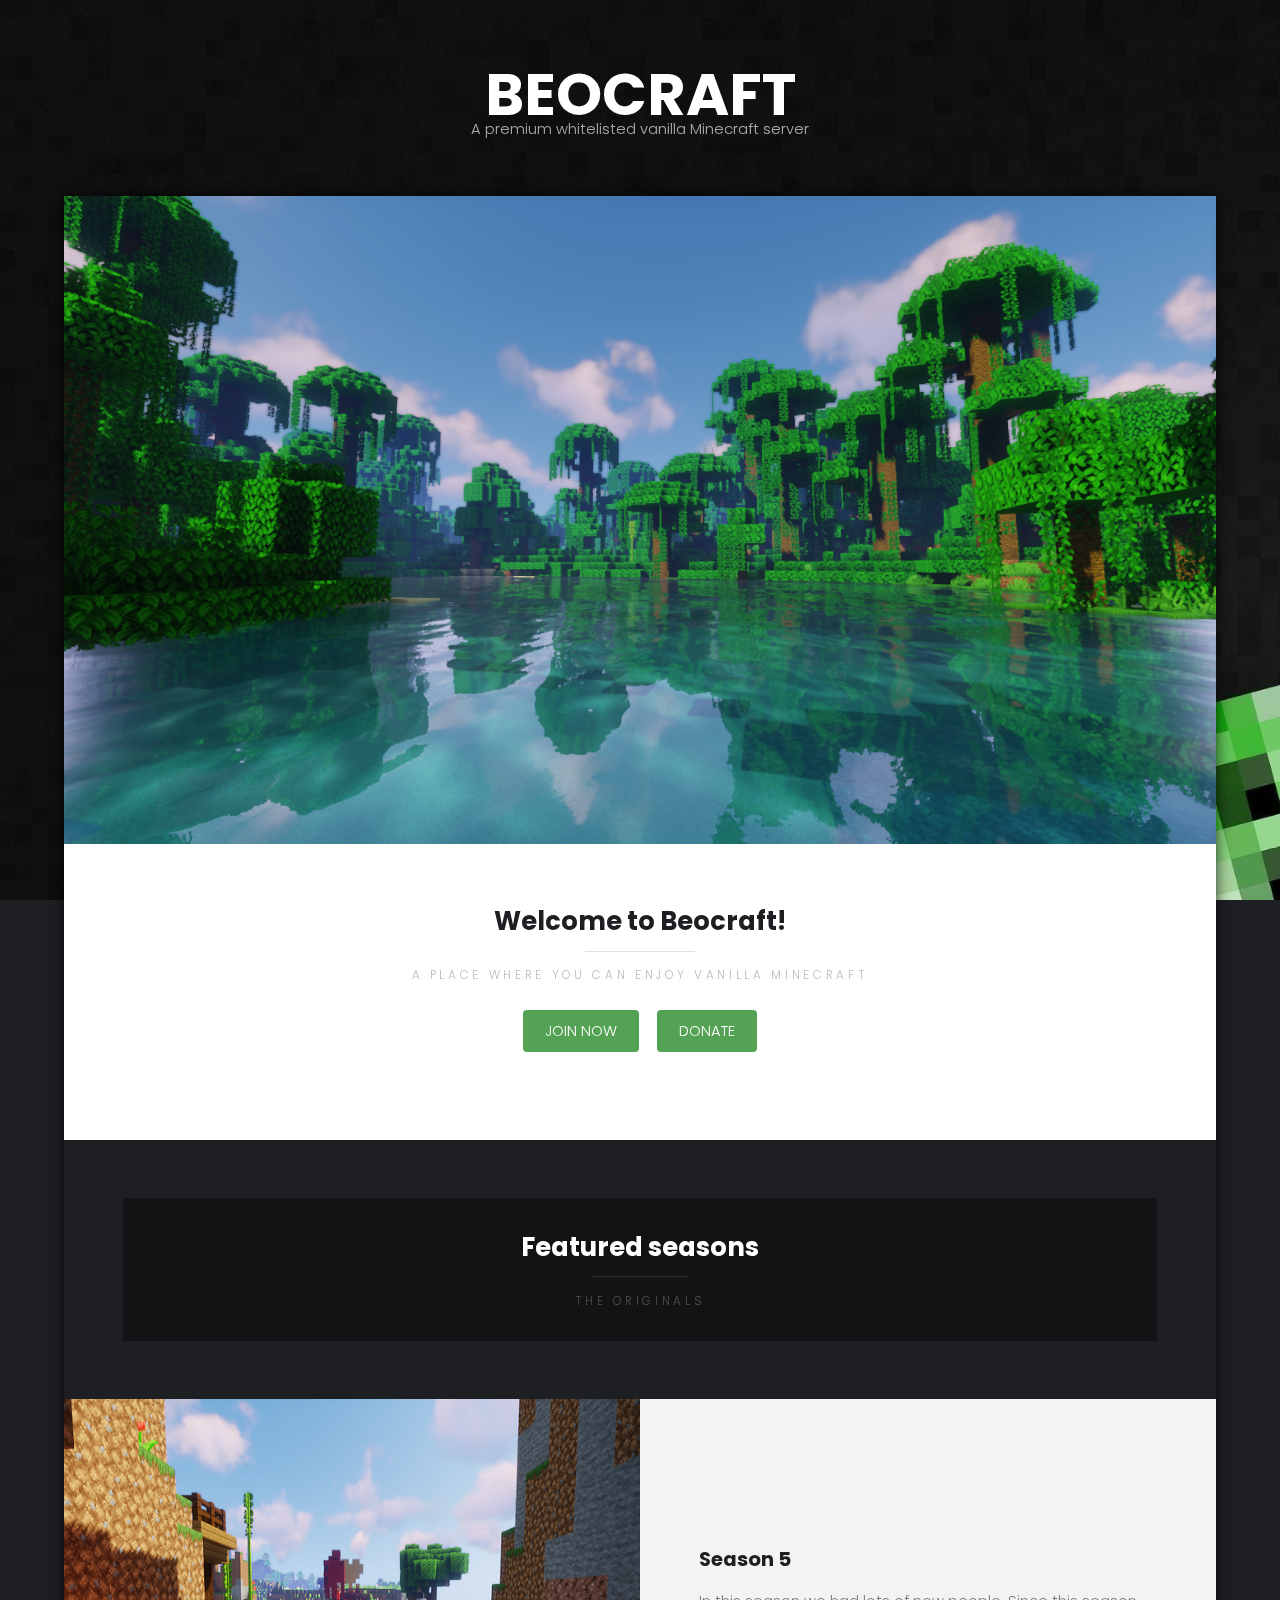
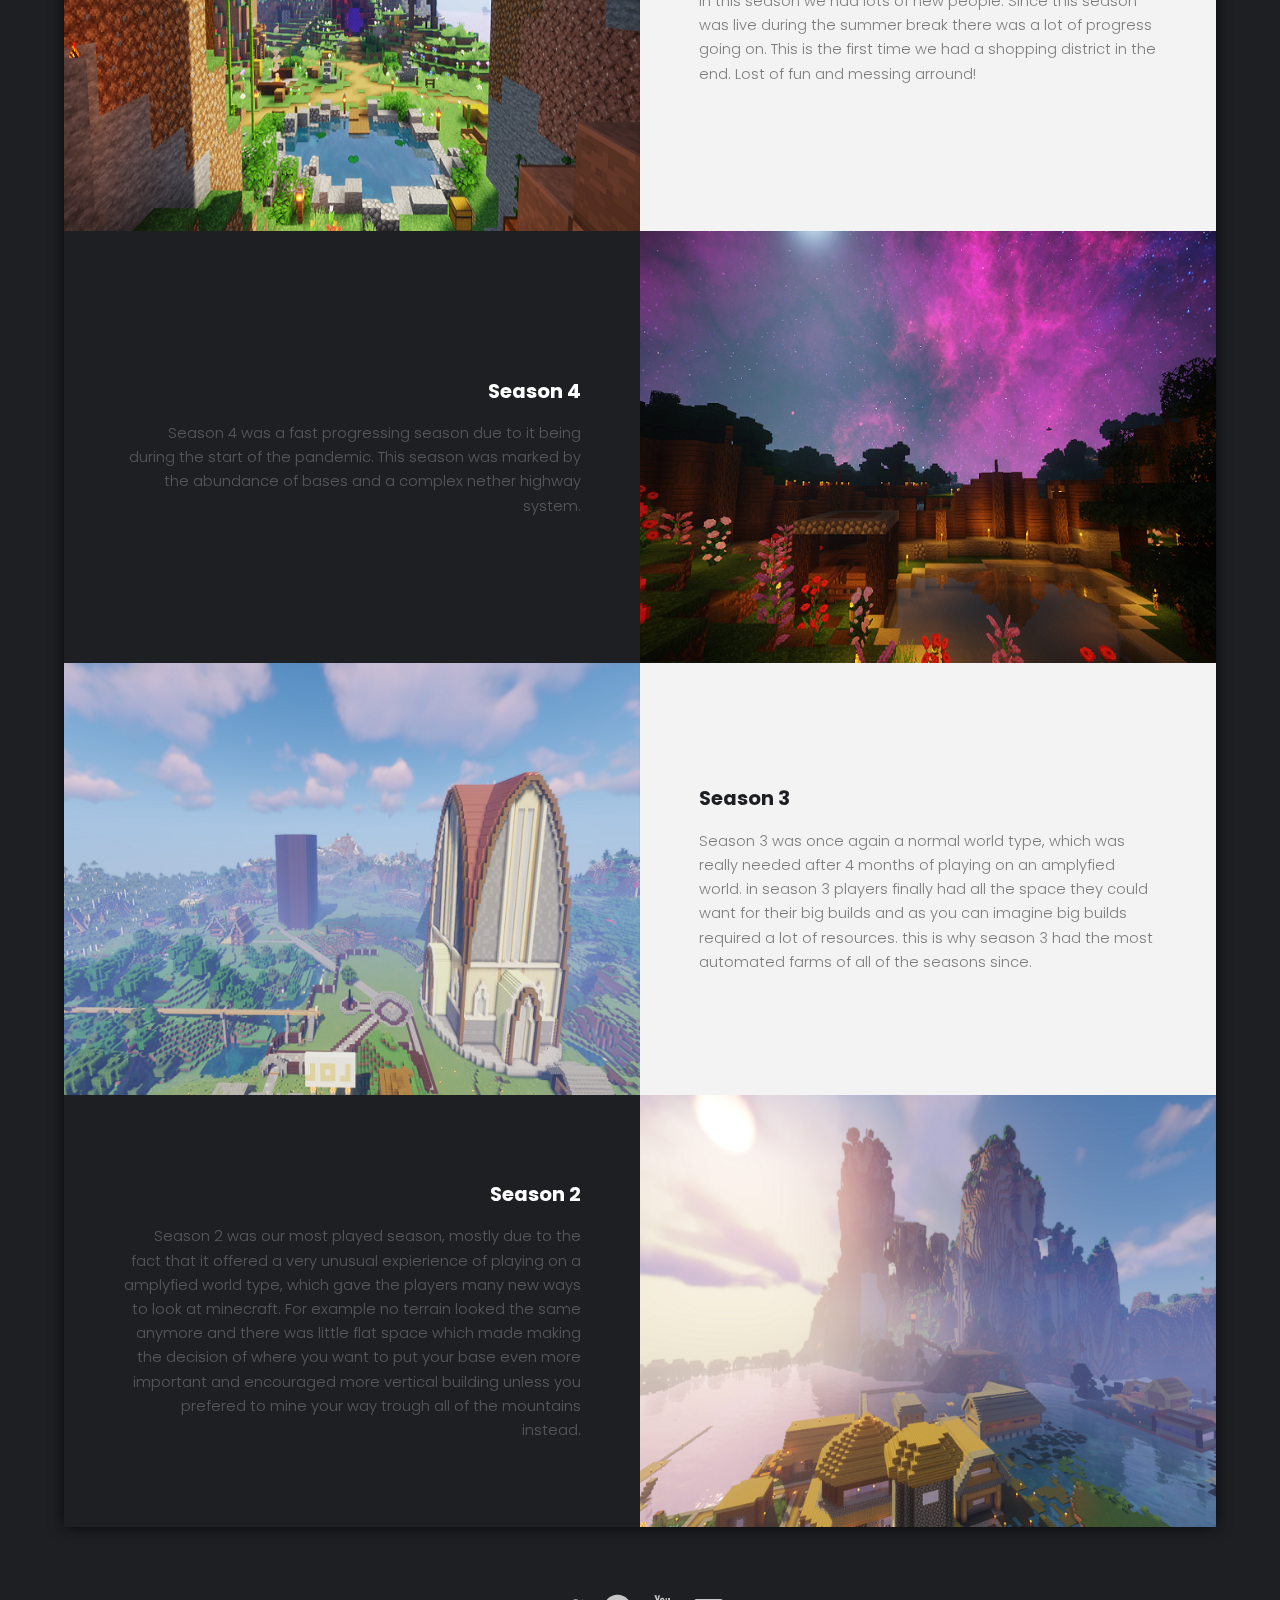
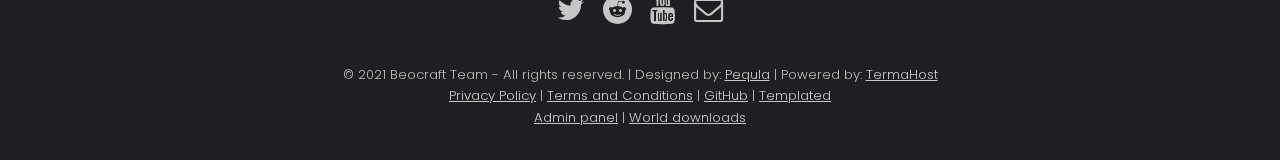
<file: index.html>
<!DOCTYPE HTML>
<!--
	Caminar by TEMPLATED
	templated.co @templatedco
	Released for free under the Creative Commons Attribution 3.0 license (templated.co/license)
-->
<html lang="en">
	<head>
		<meta charset="UTF-8"/>
		<meta name="description" content="Welcome to the official Beocraft webisite. Beocraft is a small community whitelisted minecraft server providing the originial vanilla experience since 2019. What are you waiting for, join us now!"/>
		<meta name="keywords" content=""/>
		<meta name="author" content="Pequla"/>
		<meta name="viewport" content="width=device-width, initial-scale=1.0"/>
		<title>Home :: Beocraft</title>
		<link rel="icon" href="images/favicon.ico" type="image/x-icon"/>
		<link rel="stylesheet" type="text/css" href="assets/css/main.css"/>
	</head>
	<body>

		<!-- Header -->
			<header id="header">
				<div class="logo"><a href="index.html">BEOCRAFT<span>A premium whitelisted vanilla Minecraft server</span></a></div>
			</header>

		<!-- Main -->
			<section id="main">
				<div class="inner">

				<!-- One -->
					<section id="one" class="wrapper style1">

						<div class="image fit flush">
							<img src="images/banner.png" alt="Banner" />
						</div>
						<header class="special">
							<h2>Welcome to Beocraft!</h2>
							<p>a place where you can enjoy vanilla minecraft</p><br/>
							<p>
								<ul class="actions">
									<li><a href="join.html" class="button special">Join Now</a></li>
									<li><a href="https://pay.pequla.com/" class="button special">Donate</a></li>
								</ul>
							</p>
						</header>
					</section>

				<!-- Two -->
					<section id="two" class="wrapper style2">
						<header>
							<h2>Featured seasons</h2>
							<p>the originals</p>
						</header>
					</section>

				<!-- Three -->
					<section id="three" class="wrapper">
						<div class="spotlight">
							<div class="image flush"><img src="images/season5.png" alt="Gummerful's base" /></div>
							<div class="inner">
								<h3>Season 5</h3>
								<p>In this season we had lots of new people. Since this season was live during the summer break there was a lot of progress going on. This is the first time we had a shopping district in the end. Lost of fun and messing arround!</p>
							</div>
						</div>
						<div class="spotlight alt">
							<div class="image flush"><img src="images/season4.png" alt="Season 4 spawn" /></div>
							<div  class="inner">
								<h3>Season 4</h3>
								<p>Season 4 was a fast progressing season due to it being during the start of the pandemic. This season was marked by the abundance of bases and a complex nether highway system.</p>
							</div>
						</div>
						<div class="spotlight">
							<div class="image flush"><img src="images/season3.png" alt="Season 3 spawn" /></div>
							<div class="inner">
								<h3>Season 3</h3>
								<p>Season 3 was once again a normal world type, which was really needed after 4 months of playing on an amplyfied world. in season 3 players finally had all the space they could want for their big builds and as you can imagine big builds required a lot of resources. this is why season 3 had the most automated farms of all of the seasons since.</p>
							</div>
						</div>
						<div class="spotlight alt">
							<div class="image flush"><img src="images/season2.png" alt="Season 2 spawn" /></div>
							<div  class="inner">
								<h3>Season 2</h3>
								<p>Season 2 was our most played season, mostly due to the fact that it offered a very unusual expierience of playing on a amplyfied world type, which gave the players many new ways to look at minecraft. For example no terrain looked the same anymore and there was little flat space which made making the decision of where you want to put your base even more important and encouraged more vertical building unless you prefered to mine your way trough all of the mountains instead.</p>
							</div>
						</div>
					</section>
				</div>
			</section>

		<!-- Footer -->
		<footer id="footer">
			<div class="container">
				<ul class="icons">
					<li><a href="https://twitter.com/TBeocraft" target="_blank" class="icon fa-twitter"><span class="label">Twitter</span></a></li>
					<li><a href="https://www.reddit.com/r/Beocraft/" target="_blank" class="icon fa-reddit"><span class="label">Reddit</span></a></li>
					<li><a href="https://www.youtube.com/channel/UCBwULkW8eAuN42FnIZ_wXtw" class="icon fa-youtube"><span class="label">YouTube</span></a></li>
					<li><a href="mailto:support@beocraft.net" target="_blank" class="icon fa-envelope-o"><span class="label">Reddit</span></a></li>
				</ul>
			</div>
			<div class="copyright">
				&copy; 2021 Beocraft Team - All rights reserved. | Designed by: <a href="https://pequla.com/">Pequla</a> | Powered by: <a href="https://termahost.com/">TermaHost</a>
				<br/><a href="privacy-notice.html">Privacy Policy</a> | <a href="terms-and-conditions.html">Terms and Conditions</a> | <a href="https://github.com/">GitHub</a> | <a href="https://templated.co">Templated</a>
				<br/><a href="#">Admin panel</a> | <a href="https://get.beocraft.net/worlds">World downloads</a>
			</div>
		</footer>

		<!-- Scripts -->
			<script src="assets/js/jquery.min.js"></script>
			<script src="assets/js/jquery.poptrox.min.js"></script>
			<script src="assets/js/skel.min.js"></script>
			<script src="assets/js/util.js"></script>
			<script src="assets/js/main.js"></script>

	</body>
</html>
</file>
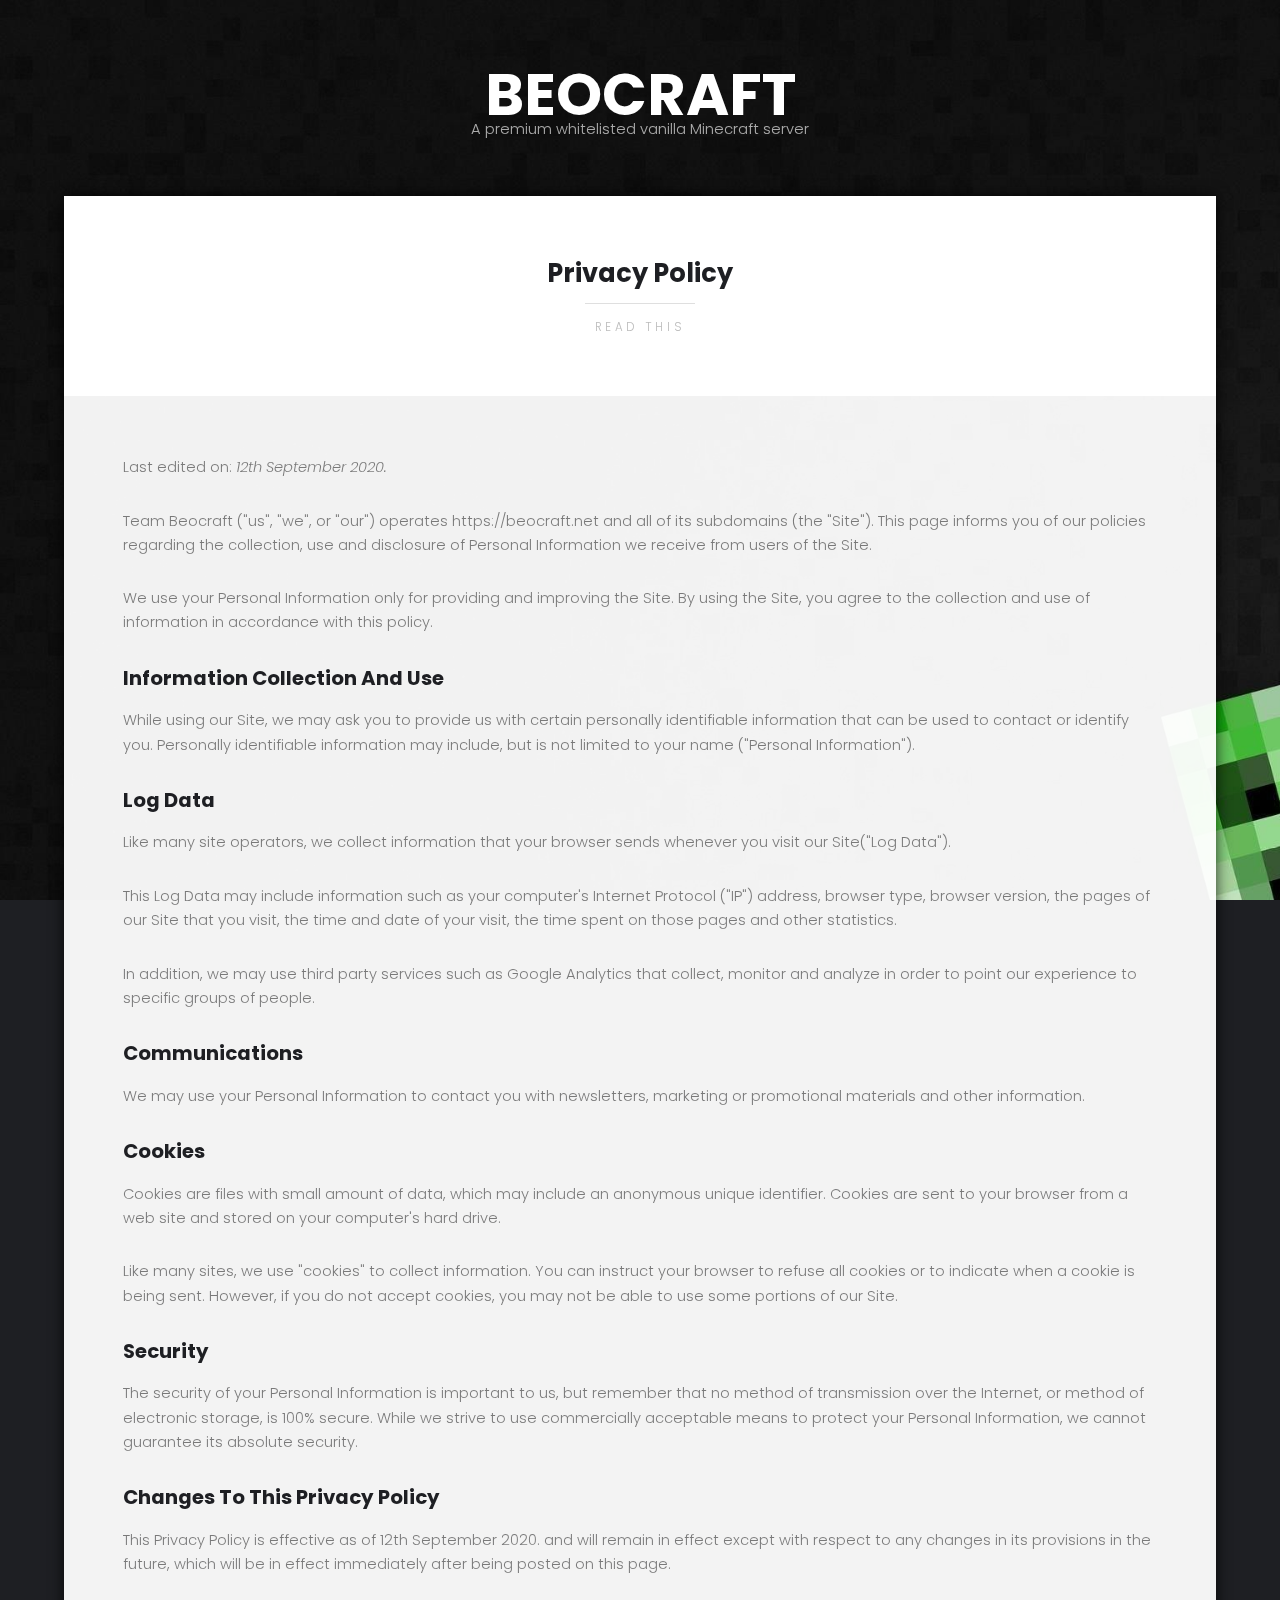
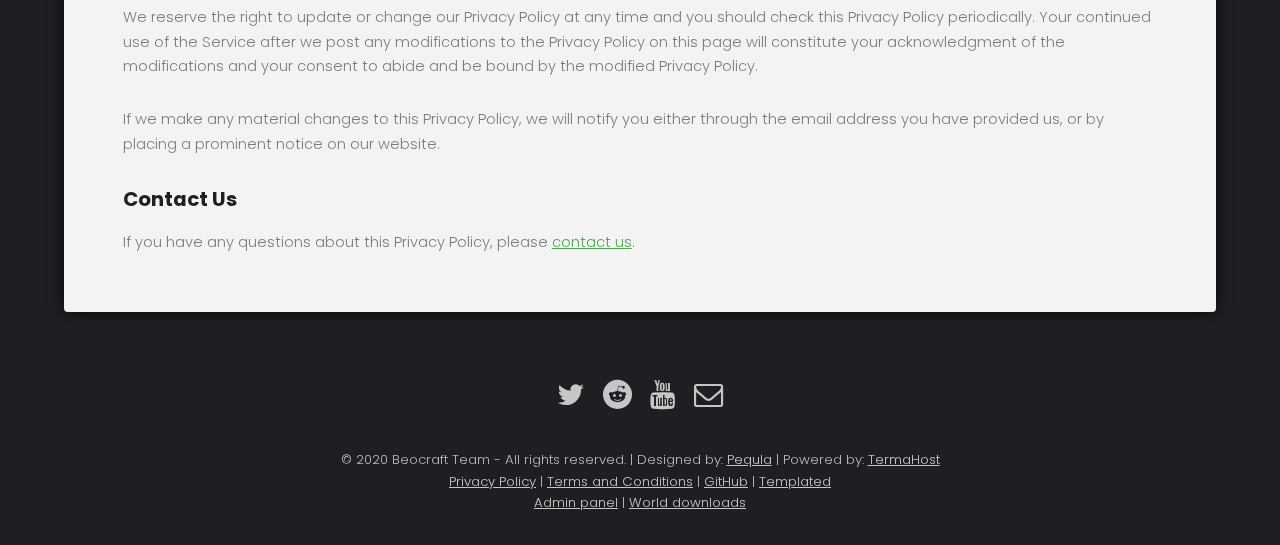
<file: privacy-notice.html>
<!DOCTYPE HTML>
<!--
	Caminar by TEMPLATED
	templated.co @templatedco
	Released for free under the Creative Commons Attribution 3.0 license (templated.co/license)
-->
<html lang="en">
	<head>
		<meta charset="UTF-8"/>
		<meta name="description" content="Please make sure to read our Privacy Policy. If you don't agree with any of the stuff you see in here please dont use any of our services!"/>
		<meta name="keywords" content=""/>
		<meta name="author" content="Pequla"/>
		<meta name="viewport" content="width=device-width, initial-scale=1.0"/>
		<title>Privacy Policy :: Beocraft</title>
		<link rel="icon" href="images/favicon.ico" type="image/x-icon"/>
		<link rel="stylesheet" type="text/css" href="assets/css/main.css"/>
	</head>
	<body>

		<!-- Header -->
			<header id="header">
				<div class="logo"><a href="index.html">BEOCRAFT<span>A premium whitelisted vanilla Minecraft server</span></a></div>
			</header>

		<!-- Main -->
			<section id="main">
				<div class="inner">

				<!-- One -->
					<section id="one" class="wrapper style1">
						<header class="special">
							<h2>Privacy Policy</h2>
							<p>Read this</p>
						</header>
						<div class="content">
							<p>Last edited on: <em>12th September 2020.</em></p>
							<p>Team Beocraft ("us", "we", or "our") operates https://beocraft.net and all of its subdomains (the
							"Site"). This page informs you of our policies regarding the collection, use and disclosure of
							Personal Information we receive from users of the Site.</p>
							<p>We use your Personal Information only for providing and improving the Site. By using the Site, you
							agree to the collection and use of information in accordance with this policy.</p>
							<h3>Information Collection And Use</h3>
							<p>While using our Site, we may ask you to provide us with certain personally identifiable information
							that can be used to contact or identify you. Personally identifiable information may include, but is not
							limited to your name ("Personal Information").</p>
							<h3>Log Data</h3>
							<p>Like many site operators, we collect information that your browser sends whenever you visit our Site("Log Data").</p>
							<p>This Log Data may include information such as your computer's Internet Protocol ("IP") address,
							browser type, browser version, the pages of our Site that you visit, the time and date of your visit,
							the time spent on those pages and other statistics.</p>
							<p>In addition, we may use third party services such as Google Analytics that collect, monitor and
							analyze in order to point our experience to specific groups of people.</p>
							<h3>Communications</h3>
							<p>We may use your Personal Information to contact you with newsletters, marketing or promotional
							materials and other information.</p>
							<h3>Cookies</h3>
							<p>Cookies are files with small amount of data, which may include an anonymous unique identifier.
							Cookies are sent to your browser from a web site and stored on your computer's hard drive.</p>
							<p>Like many sites, we use "cookies" to collect information. You can instruct your browser to refuse all
							cookies or to indicate when a cookie is being sent. However, if you do not accept cookies, you may
							not be able to use some portions of our Site.</p>
							<h3>Security</h3>
							<p>The security of your Personal Information is important to us, but remember that no method of
							transmission over the Internet, or method of electronic storage, is 100% secure. While we strive to
							use commercially acceptable means to protect your Personal Information, we cannot guarantee its
							absolute security.</p>
							<h3>Changes To This Privacy Policy</h3>
							<p>This Privacy Policy is effective as of 12th September 2020. and will remain in effect except with respect to any
							changes in its provisions in the future, which will be in effect immediately after being posted on this page.</p>
							<p>We reserve the right to update or change our Privacy Policy at any time and you should check this
							Privacy Policy periodically. Your continued use of the Service after we post any modifications to the
							Privacy Policy on this page will constitute your acknowledgment of the modifications and your
							consent to abide and be bound by the modified Privacy Policy.</p>
							<p>If we make any material changes to this Privacy Policy, we will notify you either through the email
							address you have provided us, or by placing a prominent notice on our website.</p>
							<h3>Contact Us</h3>
							<p>If you have any questions about this Privacy Policy, please <a href="mailto:support@beocraft.net">contact us</a>.</p>
						</div>
					</section>
				</div>
			</section>

		<!-- Footer -->
		<footer id="footer">
			<div class="container">
				<ul class="icons">
					<li><a href="https://twitter.com/TBeocraft" target="_blank" class="icon fa-twitter"><span class="label">Twitter</span></a></li>
					<li><a href="https://www.reddit.com/r/Beocraft/" target="_blank" class="icon fa-reddit"><span class="label">Reddit</span></a></li>
					<li><a href="https://www.youtube.com/channel/UCBwULkW8eAuN42FnIZ_wXtw" class="icon fa-youtube"><span class="label">YouTube</span></a></li>
					<li><a href="mailto:support@beocraft.net" target="_blank" class="icon fa-envelope-o"><span class="label">Reddit</span></a></li>
				</ul>
			</div>
			<div class="copyright">
				&copy; 2020 Beocraft Team - All rights reserved. | Designed by: <a href="https://pequla.com/">Pequla</a> | Powered by: <a href="https://termahost.com/">TermaHost</a>
				<br/><a href="privacy-notice.html">Privacy Policy</a> | <a href="terms-and-conditions.html">Terms and Conditions</a> | <a href="https://github.com/">GitHub</a> | <a href="https://templated.co">Templated</a>
				<br/><a href="#">Admin panel</a> | <a href="#">World downloads</a>
			</div>
		</footer>

		<!-- Scripts -->
			<script src="assets/js/jquery.min.js"></script>
			<script src="assets/js/jquery.poptrox.min.js"></script>
			<script src="assets/js/skel.min.js"></script>
			<script src="assets/js/util.js"></script>
			<script src="assets/js/main.js"></script>

	</body>
</html>
</file>
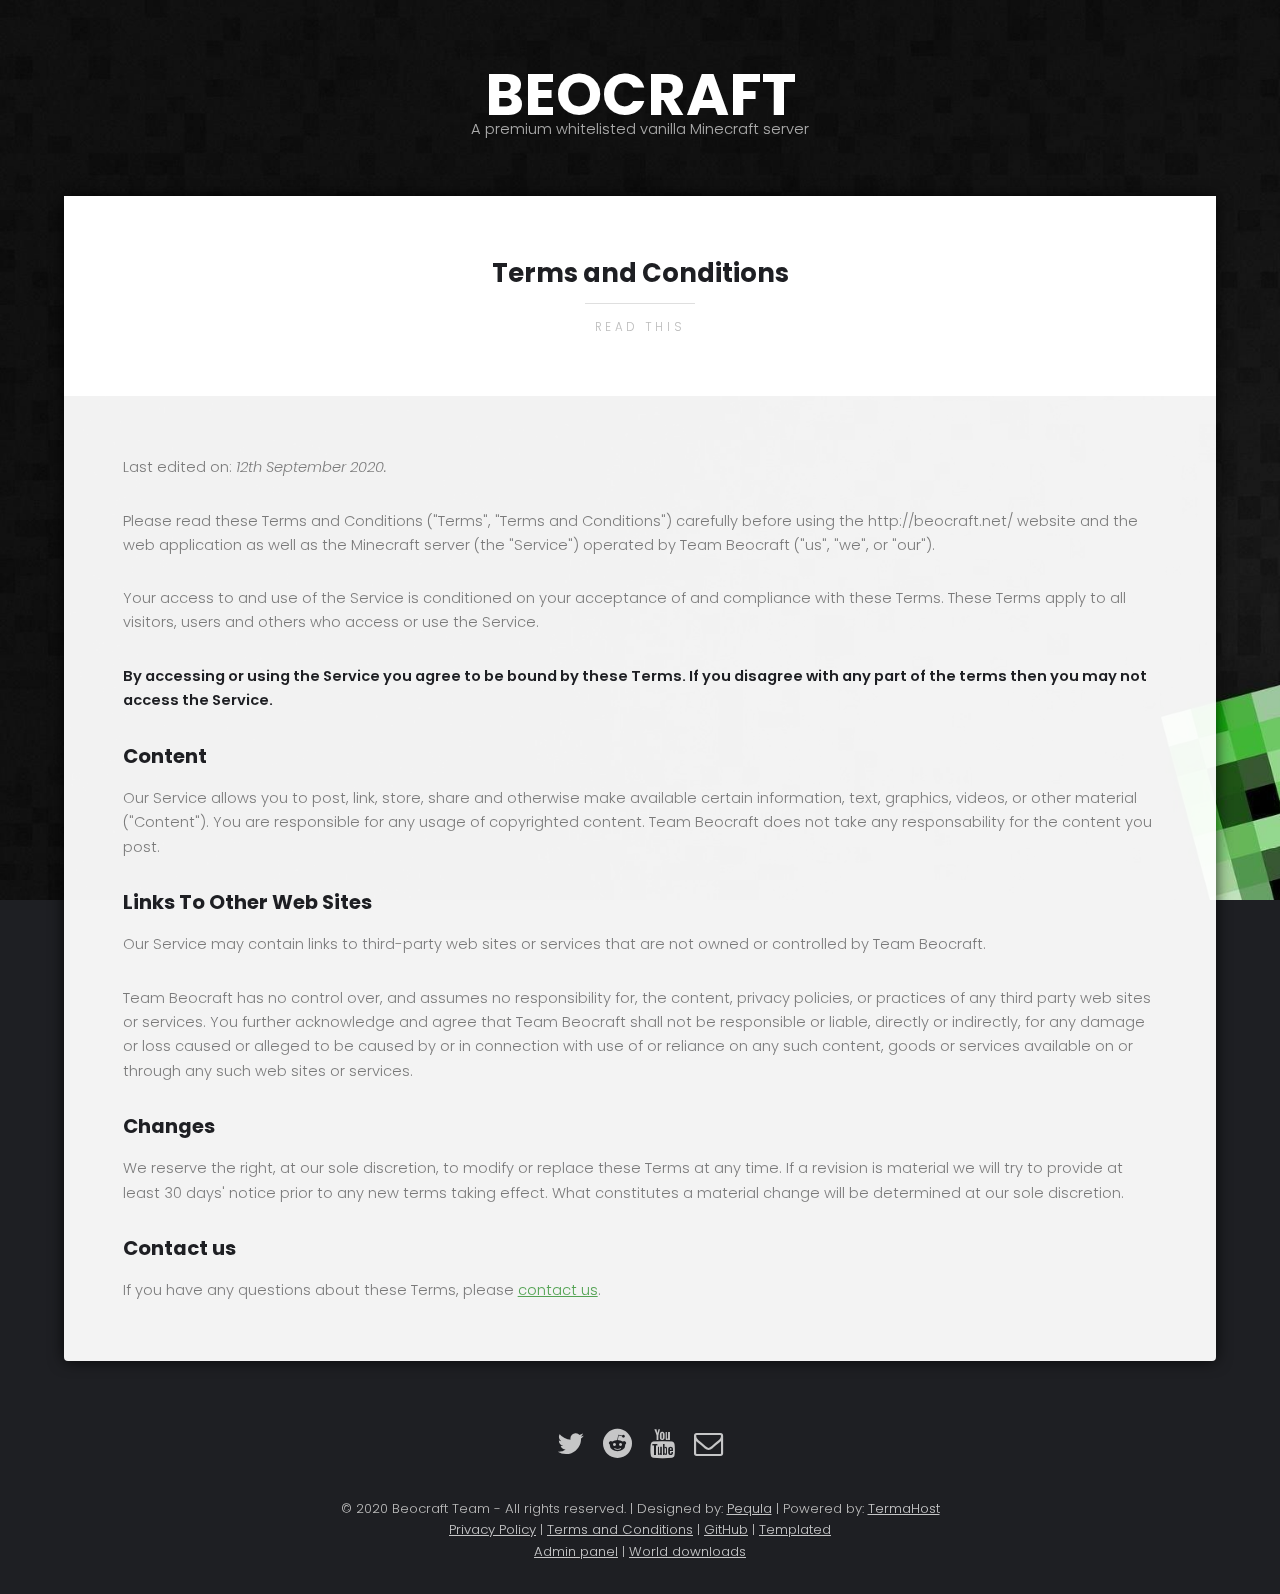
<file: terms-and-conditions.html>
<!DOCTYPE HTML>
<!--
	Caminar by TEMPLATED
	templated.co @templatedco
	Released for free under the Creative Commons Attribution 3.0 license (templated.co/license)
-->
<html lang="en">
	<head>
		<meta charset="UTF-8"/>
		<meta name="description" content="Please make sure to read our Terms and Conditions. If you don't agree with any of the stuff you see in here please dont use any of our services!"/>
		<meta name="keywords" content=""/>
		<meta name="author" content="Pequla"/>
		<meta name="viewport" content="width=device-width, initial-scale=1.0"/>
		<title>Terms and Conditions :: Beocraft</title>
		<link rel="icon" href="images/favicon.ico" type="image/x-icon"/>
		<link rel="stylesheet" type="text/css" href="assets/css/main.css"/>
	</head>
	<body>

		<!-- Header -->
			<header id="header">
				<div class="logo"><a href="index.html">BEOCRAFT<span>A premium whitelisted vanilla Minecraft server</span></a></div>
			</header>

		<!-- Main -->
			<section id="main">
				<div class="inner">

				<!-- One -->
					<section id="one" class="wrapper style1">
						<header class="special">
							<h2>Terms and Conditions</h2>
							<p>Read this</p>
						</header>
						<div class="content">
							<p>Last edited on: <em>12th September 2020.</em></p>
							<p>Please read these Terms and Conditions ("Terms", "Terms and Conditions") carefully before using
							the http://beocraft.net/ website and the web application as well as the Minecraft server (the "Service") operated by Team Beocraft ("us", "we", or "our").</p>
							<p>Your access to and use of the Service is conditioned on your acceptance of and compliance with
							these Terms. These Terms apply to all visitors, users and others who access or use the Service.</p>
							<p><b>By accessing or using the Service you agree to be bound by these Terms. If you disagree
							with any part of the terms then you may not access the Service.</b></p>
							<h3>Content</h3>
							<p>Our Service allows you to post, link, store, share and otherwise make available certain information,
							text, graphics, videos, or other material ("Content"). You are responsible for any usage of copyrighted content.
							Team Beocraft does not take any responsability for the content you post.</p>
							<h3>Links To Other Web Sites</h3>
							<p>Our Service may contain links to third-party web sites or services that are not owned or controlled
							by Team Beocraft.</p>
							<p>Team Beocraft has no control over, and assumes no responsibility for, the content,
							privacy policies, or practices of any third party web sites or services. You further acknowledge and
							agree that Team Beocraft shall not be responsible or liable, directly or indirectly, for any
							damage or loss caused or alleged to be caused by or in connection with use of or reliance on any
							such content, goods or services available on or through any such web sites or services.</p>
							<h3>Changes</h3>
							<p>We reserve the right, at our sole discretion, to modify or replace these Terms at any time. If a
							revision is material we will try to provide at least 30 days' notice prior to any new terms
							taking effect. What constitutes a material change will be determined at our sole discretion.</p>
							<h3>Contact us</h3>
							<p>If you have any questions about these Terms, please <a href="mailto:support@beocraft.net">contact us</a>.</p>
						</div>
					</section>
				</div>
			</section>

		<!-- Footer -->
		<footer id="footer">
			<div class="container">
				<ul class="icons">
					<li><a href="https://twitter.com/TBeocraft" target="_blank" class="icon fa-twitter"><span class="label">Twitter</span></a></li>
					<li><a href="https://www.reddit.com/r/Beocraft/" target="_blank" class="icon fa-reddit"><span class="label">Reddit</span></a></li>
					<li><a href="https://www.youtube.com/channel/UCBwULkW8eAuN42FnIZ_wXtw" class="icon fa-youtube"><span class="label">YouTube</span></a></li>
					<li><a href="mailto:support@beocraft.net" target="_blank" class="icon fa-envelope-o"><span class="label">Reddit</span></a></li>
				</ul>
			</div>
			<div class="copyright">
				&copy; 2020 Beocraft Team - All rights reserved. | Designed by: <a href="https://pequla.com/">Pequla</a> | Powered by: <a href="https://termahost.com/">TermaHost</a>
				<br/><a href="privacy-notice.html">Privacy Policy</a> | <a href="terms-and-conditions.html">Terms and Conditions</a> | <a href="https://github.com/">GitHub</a> | <a href="https://templated.co">Templated</a>
				<br/><a href="#">Admin panel</a> | <a href="#">World downloads</a>
			</div>
		</footer>

		<!-- Scripts -->
			<script src="assets/js/jquery.min.js"></script>
			<script src="assets/js/jquery.poptrox.min.js"></script>
			<script src="assets/js/skel.min.js"></script>
			<script src="assets/js/util.js"></script>
			<script src="assets/js/main.js"></script>

	</body>
</html>
</file>
<file: assets/css/main.css>
@import url(font-awesome.min.css);@import url(https://fonts.googleapis.com/css?family=Poppins:300,400,500,600,700);html,body,div,span,applet,object,iframe,h1,h2,h3,h4,h5,h6,p,blockquote,pre,a,abbr,acronym,address,big,cite,code,del,dfn,em,img,ins,kbd,q,s,samp,small,strike,strong,sub,sup,tt,var,b,u,i,center,dl,dt,dd,ol,ul,li,fieldset,form,label,legend,table,caption,tbody,tfoot,thead,tr,th,td,article,aside,canvas,details,embed,figure,figcaption,footer,header,hgroup,menu,nav,output,ruby,section,summary,time,mark,audio,video{margin:0;padding:0;border:0;font-size:100%;font:inherit;vertical-align:baseline}article,aside,details,figcaption,figure,footer,header,hgroup,menu,nav,section{display:block}body{line-height:1}ol,ul{list-style:none}blockquote,q{quotes:none}blockquote:before,blockquote:after,q:before,q:after{content:'';content:none}table{border-collapse:collapse;border-spacing:0}body{-webkit-text-size-adjust:none}*,*:before,*:after{-moz-box-sizing:border-box;-webkit-box-sizing:border-box;box-sizing:border-box}.container{margin-left:auto;margin-right:auto}.container.\31 25\25{width:100%;max-width:100rem;min-width:80rem}.container.\37 5\25{width:60rem}.container.\35 0\25{width:40rem}.container.\32 5\25{width:20rem}.container{width:80rem}@media screen and (max-width:1680px){.container.\31 25\25{width:100%;max-width:100rem;min-width:80rem}.container.\37 5\25{width:60rem}.container.\35 0\25{width:40rem}.container.\32 5\25{width:20rem}.container{width:80rem}}@media screen and (max-width:1280px){.container.\31 25\25{width:100%;max-width:81.25rem;min-width:65rem}.container.\37 5\25{width:48.75rem}.container.\35 0\25{width:32.5rem}.container.\32 5\25{width:16.25rem}.container{width:65rem}}@media screen and (max-width:980px){.container.\31 25\25{width:100%;max-width:112.5%;min-width:90%}.container.\37 5\25{width:67.5%}.container.\35 0\25{width:45%}.container.\32 5\25{width:22.5%}.container{width:90%}}@media screen and (max-width:736px){.container.\31 25\25{width:100%;max-width:112.5%;min-width:90%}.container.\37 5\25{width:67.5%}.container.\35 0\25{width:45%}.container.\32 5\25{width:22.5%}.container{width:90%!important}}@media screen and (max-width:480px){.container.\31 25\25{width:100%;max-width:112.5%;min-width:90%}.container.\37 5\25{width:67.5%}.container.\35 0\25{width:45%}.container.\32 5\25{width:22.5%}.container{width:90%!important}}.row{border-bottom:solid 1px transparent;-moz-box-sizing:border-box;-webkit-box-sizing:border-box;box-sizing:border-box}.row>*{float:left;-moz-box-sizing:border-box;-webkit-box-sizing:border-box;box-sizing:border-box}.row:after,.row:before{content:'';display:block;clear:both;height:0}.row.uniform>*>:first-child{margin-top:0}.row.uniform>*>:last-child{margin-bottom:0}.row.\30 \25>*{padding:0 0 0 0rem}.row.\30 \25{margin:0 0 -1px 0rem}.row.uniform.\30 \25>*{padding:0rem 0 0 0rem}.row.uniform.\30 \25{margin:0rem 0 -1px 0rem}.row>*{padding:0 0 0 2rem}.row{margin:0 0 -1px -2rem}.row.uniform>*{padding:2rem 0 0 2rem}.row.uniform{margin:-2rem 0 -1px -2rem}.row.\32 00\25>*{padding:0 0 0 4rem}.row.\32 00\25{margin:0 0 -1px -4rem}.row.uniform.\32 00\25>*{padding:4rem 0 0 4rem}.row.uniform.\32 00\25{margin:-4rem 0 -1px -4rem}.row.\31 50\25>*{padding:0 0 0 3rem}.row.\31 50\25{margin:0 0 -1px -3rem}.row.uniform.\31 50\25>*{padding:3rem 0 0 3rem}.row.uniform.\31 50\25{margin:-3rem 0 -1px -3rem}.row.\35 0\25>*{padding:0 0 0 1rem}.row.\35 0\25{margin:0 0 -1px -1rem}.row.uniform.\35 0\25>*{padding:1rem 0 0 1rem}.row.uniform.\35 0\25{margin:-1rem 0 -1px -1rem}.row.\32 5\25>*{padding:0 0 0 .5rem}.row.\32 5\25{margin:0 0 -1px -.5rem}.row.uniform.\32 5\25>*{padding:.5rem 0 0 .5rem}.row.uniform.\32 5\25{margin:-.5rem 0 -1px -.5rem}.\31 2u,.\31 2u\24{width:100%;clear:none;margin-left:0}.\31 1u,.\31 1u\24{width:91.6666666667%;clear:none;margin-left:0}.\31 0u,.\31 0u\24{width:83.3333333333%;clear:none;margin-left:0}.\39 u,.\39 u\24{width:75%;clear:none;margin-left:0}.\38 u,.\38 u\24{width:66.6666666667%;clear:none;margin-left:0}.\37 u,.\37 u\24{width:58.3333333333%;clear:none;margin-left:0}.\36 u,.\36 u\24{width:50%;clear:none;margin-left:0}.\35 u,.\35 u\24{width:41.6666666667%;clear:none;margin-left:0}.\34 u,.\34 u\24{width:33.3333333333%;clear:none;margin-left:0}.\33 u,.\33 u\24{width:25%;clear:none;margin-left:0}.\32 u,.\32 u\24{width:16.6666666667%;clear:none;margin-left:0}.\31 u,.\31 u\24{width:8.3333333333%;clear:none;margin-left:0}.\31 2u\24+*,.\31 1u\24+*,.\31 0u\24+*,.\39 u\24+*,.\38 u\24+*,.\37 u\24+*,.\36 u\24+*,.\35 u\24+*,.\34 u\24+*,.\33 u\24+*,.\32 u\24+*,.\31 u\24+*{clear:left}.\-11u{margin-left:91.66667%}.\-10u{margin-left:83.33333%}.\-9u{margin-left:75%}.\-8u{margin-left:66.66667%}.\-7u{margin-left:58.33333%}.\-6u{margin-left:50%}.\-5u{margin-left:41.66667%}.\-4u{margin-left:33.33333%}.\-3u{margin-left:25%}.\-2u{margin-left:16.66667%}.\-1u{margin-left:8.33333%}@media screen and (max-width:1680px){.row>*{padding:0 0 0 2rem}.row{margin:0 0 -1px -2rem}.row.uniform>*{padding:2rem 0 0 2rem}.row.uniform{margin:-2rem 0 -1px -2rem}.row.\32 00\25>*{padding:0 0 0 4rem}.row.\32 00\25{margin:0 0 -1px -4rem}.row.uniform.\32 00\25>*{padding:4rem 0 0 4rem}.row.uniform.\32 00\25{margin:-4rem 0 -1px -4rem}.row.\31 50\25>*{padding:0 0 0 3rem}.row.\31 50\25{margin:0 0 -1px -3rem}.row.uniform.\31 50\25>*{padding:3rem 0 0 3rem}.row.uniform.\31 50\25{margin:-3rem 0 -1px -3rem}.row.\35 0\25>*{padding:0 0 0 1rem}.row.\35 0\25{margin:0 0 -1px -1rem}.row.uniform.\35 0\25>*{padding:1rem 0 0 1rem}.row.uniform.\35 0\25{margin:-1rem 0 -1px -1rem}.row.\32 5\25>*{padding:0 0 0 .5rem}.row.\32 5\25{margin:0 0 -1px -.5rem}.row.uniform.\32 5\25>*{padding:.5rem 0 0 .5rem}.row.uniform.\32 5\25{margin:-.5rem 0 -1px -.5rem}.\31 2u\28xlarge\29,.\31 2u\24\28xlarge\29{width:100%;clear:none;margin-left:0}.\31 1u\28xlarge\29,.\31 1u\24\28xlarge\29{width:91.6666666667%;clear:none;margin-left:0}.\31 0u\28xlarge\29,.\31 0u\24\28xlarge\29{width:83.3333333333%;clear:none;margin-left:0}.\39 u\28xlarge\29,.\39 u\24\28xlarge\29{width:75%;clear:none;margin-left:0}.\38 u\28xlarge\29,.\38 u\24\28xlarge\29{width:66.6666666667%;clear:none;margin-left:0}.\37 u\28xlarge\29,.\37 u\24\28xlarge\29{width:58.3333333333%;clear:none;margin-left:0}.\36 u\28xlarge\29,.\36 u\24\28xlarge\29{width:50%;clear:none;margin-left:0}.\35 u\28xlarge\29,.\35 u\24\28xlarge\29{width:41.6666666667%;clear:none;margin-left:0}.\34 u\28xlarge\29,.\34 u\24\28xlarge\29{width:33.3333333333%;clear:none;margin-left:0}.\33 u\28xlarge\29,.\33 u\24\28xlarge\29{width:25%;clear:none;margin-left:0}.\32 u\28xlarge\29,.\32 u\24\28xlarge\29{width:16.6666666667%;clear:none;margin-left:0}.\31 u\28xlarge\29,.\31 u\24\28xlarge\29{width:8.3333333333%;clear:none;margin-left:0}.\31 2u\24\28xlarge\29+*,.\31 1u\24\28xlarge\29+*,.\31 0u\24\28xlarge\29+*,.\39 u\24\28xlarge\29+*,.\38 u\24\28xlarge\29+*,.\37 u\24\28xlarge\29+*,.\36 u\24\28xlarge\29+*,.\35 u\24\28xlarge\29+*,.\34 u\24\28xlarge\29+*,.\33 u\24\28xlarge\29+*,.\32 u\24\28xlarge\29+*,.\31 u\24\28xlarge\29+*{clear:left}.\-11u\28xlarge\29{margin-left:91.66667%}.\-10u\28xlarge\29{margin-left:83.33333%}.\-9u\28xlarge\29{margin-left:75%}.\-8u\28xlarge\29{margin-left:66.66667%}.\-7u\28xlarge\29{margin-left:58.33333%}.\-6u\28xlarge\29{margin-left:50%}.\-5u\28xlarge\29{margin-left:41.66667%}.\-4u\28xlarge\29{margin-left:33.33333%}.\-3u\28xlarge\29{margin-left:25%}.\-2u\28xlarge\29{margin-left:16.66667%}.\-1u\28xlarge\29{margin-left:8.33333%}}@media screen and (max-width:1280px){.row>*{padding:0 0 0 1.5rem}.row{margin:0 0 -1px -1.5rem}.row.uniform>*{padding:1.5rem 0 0 1.5rem}.row.uniform{margin:-1.5rem 0 -1px -1.5rem}.row.\32 00\25>*{padding:0 0 0 3rem}.row.\32 00\25{margin:0 0 -1px -3rem}.row.uniform.\32 00\25>*{padding:3rem 0 0 3rem}.row.uniform.\32 00\25{margin:-3rem 0 -1px -3rem}.row.\31 50\25>*{padding:0 0 0 2.25rem}.row.\31 50\25{margin:0 0 -1px -2.25rem}.row.uniform.\31 50\25>*{padding:2.25rem 0 0 2.25rem}.row.uniform.\31 50\25{margin:-2.25rem 0 -1px -2.25rem}.row.\35 0\25>*{padding:0 0 0 .75rem}.row.\35 0\25{margin:0 0 -1px -.75rem}.row.uniform.\35 0\25>*{padding:.75rem 0 0 .75rem}.row.uniform.\35 0\25{margin:-.75rem 0 -1px -.75rem}.row.\32 5\25>*{padding:0 0 0 .375rem}.row.\32 5\25{margin:0 0 -1px -.375rem}.row.uniform.\32 5\25>*{padding:.375rem 0 0 .375rem}.row.uniform.\32 5\25{margin:-.375rem 0 -1px -.375rem}.\31 2u\28large\29,.\31 2u\24\28large\29{width:100%;clear:none;margin-left:0}.\31 1u\28large\29,.\31 1u\24\28large\29{width:91.6666666667%;clear:none;margin-left:0}.\31 0u\28large\29,.\31 0u\24\28large\29{width:83.3333333333%;clear:none;margin-left:0}.\39 u\28large\29,.\39 u\24\28large\29{width:75%;clear:none;margin-left:0}.\38 u\28large\29,.\38 u\24\28large\29{width:66.6666666667%;clear:none;margin-left:0}.\37 u\28large\29,.\37 u\24\28large\29{width:58.3333333333%;clear:none;margin-left:0}.\36 u\28large\29,.\36 u\24\28large\29{width:50%;clear:none;margin-left:0}.\35 u\28large\29,.\35 u\24\28large\29{width:41.6666666667%;clear:none;margin-left:0}.\34 u\28large\29,.\34 u\24\28large\29{width:33.3333333333%;clear:none;margin-left:0}.\33 u\28large\29,.\33 u\24\28large\29{width:25%;clear:none;margin-left:0}.\32 u\28large\29,.\32 u\24\28large\29{width:16.6666666667%;clear:none;margin-left:0}.\31 u\28large\29,.\31 u\24\28large\29{width:8.3333333333%;clear:none;margin-left:0}.\31 2u\24\28large\29+*,.\31 1u\24\28large\29+*,.\31 0u\24\28large\29+*,.\39 u\24\28large\29+*,.\38 u\24\28large\29+*,.\37 u\24\28large\29+*,.\36 u\24\28large\29+*,.\35 u\24\28large\29+*,.\34 u\24\28large\29+*,.\33 u\24\28large\29+*,.\32 u\24\28large\29+*,.\31 u\24\28large\29+*{clear:left}.\-11u\28large\29{margin-left:91.66667%}.\-10u\28large\29{margin-left:83.33333%}.\-9u\28large\29{margin-left:75%}.\-8u\28large\29{margin-left:66.66667%}.\-7u\28large\29{margin-left:58.33333%}.\-6u\28large\29{margin-left:50%}.\-5u\28large\29{margin-left:41.66667%}.\-4u\28large\29{margin-left:33.33333%}.\-3u\28large\29{margin-left:25%}.\-2u\28large\29{margin-left:16.66667%}.\-1u\28large\29{margin-left:8.33333%}}@media screen and (max-width:980px){.row>*{padding:0 0 0 1.5rem}.row{margin:0 0 -1px -1.5rem}.row.uniform>*{padding:1.5rem 0 0 1.5rem}.row.uniform{margin:-1.5rem 0 -1px -1.5rem}.row.\32 00\25>*{padding:0 0 0 3rem}.row.\32 00\25{margin:0 0 -1px -3rem}.row.uniform.\32 00\25>*{padding:3rem 0 0 3rem}.row.uniform.\32 00\25{margin:-3rem 0 -1px -3rem}.row.\31 50\25>*{padding:0 0 0 2.25rem}.row.\31 50\25{margin:0 0 -1px -2.25rem}.row.uniform.\31 50\25>*{padding:2.25rem 0 0 2.25rem}.row.uniform.\31 50\25{margin:-2.25rem 0 -1px -2.25rem}.row.\35 0\25>*{padding:0 0 0 .75rem}.row.\35 0\25{margin:0 0 -1px -.75rem}.row.uniform.\35 0\25>*{padding:.75rem 0 0 .75rem}.row.uniform.\35 0\25{margin:-.75rem 0 -1px -.75rem}.row.\32 5\25>*{padding:0 0 0 .375rem}.row.\32 5\25{margin:0 0 -1px -.375rem}.row.uniform.\32 5\25>*{padding:.375rem 0 0 .375rem}.row.uniform.\32 5\25{margin:-.375rem 0 -1px -.375rem}.\31 2u\28medium\29,.\31 2u\24\28medium\29{width:100%;clear:none;margin-left:0}.\31 1u\28medium\29,.\31 1u\24\28medium\29{width:91.6666666667%;clear:none;margin-left:0}.\31 0u\28medium\29,.\31 0u\24\28medium\29{width:83.3333333333%;clear:none;margin-left:0}.\39 u\28medium\29,.\39 u\24\28medium\29{width:75%;clear:none;margin-left:0}.\38 u\28medium\29,.\38 u\24\28medium\29{width:66.6666666667%;clear:none;margin-left:0}.\37 u\28medium\29,.\37 u\24\28medium\29{width:58.3333333333%;clear:none;margin-left:0}.\36 u\28medium\29,.\36 u\24\28medium\29{width:50%;clear:none;margin-left:0}.\35 u\28medium\29,.\35 u\24\28medium\29{width:41.6666666667%;clear:none;margin-left:0}.\34 u\28medium\29,.\34 u\24\28medium\29{width:33.3333333333%;clear:none;margin-left:0}.\33 u\28medium\29,.\33 u\24\28medium\29{width:25%;clear:none;margin-left:0}.\32 u\28medium\29,.\32 u\24\28medium\29{width:16.6666666667%;clear:none;margin-left:0}.\31 u\28medium\29,.\31 u\24\28medium\29{width:8.3333333333%;clear:none;margin-left:0}.\31 2u\24\28medium\29+*,.\31 1u\24\28medium\29+*,.\31 0u\24\28medium\29+*,.\39 u\24\28medium\29+*,.\38 u\24\28medium\29+*,.\37 u\24\28medium\29+*,.\36 u\24\28medium\29+*,.\35 u\24\28medium\29+*,.\34 u\24\28medium\29+*,.\33 u\24\28medium\29+*,.\32 u\24\28medium\29+*,.\31 u\24\28medium\29+*{clear:left}.\-11u\28medium\29{margin-left:91.66667%}.\-10u\28medium\29{margin-left:83.33333%}.\-9u\28medium\29{margin-left:75%}.\-8u\28medium\29{margin-left:66.66667%}.\-7u\28medium\29{margin-left:58.33333%}.\-6u\28medium\29{margin-left:50%}.\-5u\28medium\29{margin-left:41.66667%}.\-4u\28medium\29{margin-left:33.33333%}.\-3u\28medium\29{margin-left:25%}.\-2u\28medium\29{margin-left:16.66667%}.\-1u\28medium\29{margin-left:8.33333%}}@media screen and (max-width:736px){.row>*{padding:0 0 0 1.25rem}.row{margin:0 0 -1px -1.25rem}.row.uniform>*{padding:1.25rem 0 0 1.25rem}.row.uniform{margin:-1.25rem 0 -1px -1.25rem}.row.\32 00\25>*{padding:0 0 0 2.5rem}.row.\32 00\25{margin:0 0 -1px -2.5rem}.row.uniform.\32 00\25>*{padding:2.5rem 0 0 2.5rem}.row.uniform.\32 00\25{margin:-2.5rem 0 -1px -2.5rem}.row.\31 50\25>*{padding:0 0 0 1.875rem}.row.\31 50\25{margin:0 0 -1px -1.875rem}.row.uniform.\31 50\25>*{padding:1.875rem 0 0 1.875rem}.row.uniform.\31 50\25{margin:-1.875rem 0 -1px -1.875rem}.row.\35 0\25>*{padding:0 0 0 .625rem}.row.\35 0\25{margin:0 0 -1px -.625rem}.row.uniform.\35 0\25>*{padding:.625rem 0 0 .625rem}.row.uniform.\35 0\25{margin:-.625rem 0 -1px -.625rem}.row.\32 5\25>*{padding:0 0 0 .3125rem}.row.\32 5\25{margin:0 0 -1px -.3125rem}.row.uniform.\32 5\25>*{padding:.3125rem 0 0 .3125rem}.row.uniform.\32 5\25{margin:-.3125rem 0 -1px -.3125rem}.\31 2u\28small\29,.\31 2u\24\28small\29{width:100%;clear:none;margin-left:0}.\31 1u\28small\29,.\31 1u\24\28small\29{width:91.6666666667%;clear:none;margin-left:0}.\31 0u\28small\29,.\31 0u\24\28small\29{width:83.3333333333%;clear:none;margin-left:0}.\39 u\28small\29,.\39 u\24\28small\29{width:75%;clear:none;margin-left:0}.\38 u\28small\29,.\38 u\24\28small\29{width:66.6666666667%;clear:none;margin-left:0}.\37 u\28small\29,.\37 u\24\28small\29{width:58.3333333333%;clear:none;margin-left:0}.\36 u\28small\29,.\36 u\24\28small\29{width:50%;clear:none;margin-left:0}.\35 u\28small\29,.\35 u\24\28small\29{width:41.6666666667%;clear:none;margin-left:0}.\34 u\28small\29,.\34 u\24\28small\29{width:33.3333333333%;clear:none;margin-left:0}.\33 u\28small\29,.\33 u\24\28small\29{width:25%;clear:none;margin-left:0}.\32 u\28small\29,.\32 u\24\28small\29{width:16.6666666667%;clear:none;margin-left:0}.\31 u\28small\29,.\31 u\24\28small\29{width:8.3333333333%;clear:none;margin-left:0}.\31 2u\24\28small\29+*,.\31 1u\24\28small\29+*,.\31 0u\24\28small\29+*,.\39 u\24\28small\29+*,.\38 u\24\28small\29+*,.\37 u\24\28small\29+*,.\36 u\24\28small\29+*,.\35 u\24\28small\29+*,.\34 u\24\28small\29+*,.\33 u\24\28small\29+*,.\32 u\24\28small\29+*,.\31 u\24\28small\29+*{clear:left}.\-11u\28small\29{margin-left:91.66667%}.\-10u\28small\29{margin-left:83.33333%}.\-9u\28small\29{margin-left:75%}.\-8u\28small\29{margin-left:66.66667%}.\-7u\28small\29{margin-left:58.33333%}.\-6u\28small\29{margin-left:50%}.\-5u\28small\29{margin-left:41.66667%}.\-4u\28small\29{margin-left:33.33333%}.\-3u\28small\29{margin-left:25%}.\-2u\28small\29{margin-left:16.66667%}.\-1u\28small\29{margin-left:8.33333%}}@media screen and (max-width:480px){.row>*{padding:0 0 0 1.25rem}.row{margin:0 0 -1px -1.25rem}.row.uniform>*{padding:1.25rem 0 0 1.25rem}.row.uniform{margin:-1.25rem 0 -1px -1.25rem}.row.\32 00\25>*{padding:0 0 0 2.5rem}.row.\32 00\25{margin:0 0 -1px -2.5rem}.row.uniform.\32 00\25>*{padding:2.5rem 0 0 2.5rem}.row.uniform.\32 00\25{margin:-2.5rem 0 -1px -2.5rem}.row.\31 50\25>*{padding:0 0 0 1.875rem}.row.\31 50\25{margin:0 0 -1px -1.875rem}.row.uniform.\31 50\25>*{padding:1.875rem 0 0 1.875rem}.row.uniform.\31 50\25{margin:-1.875rem 0 -1px -1.875rem}.row.\35 0\25>*{padding:0 0 0 .625rem}.row.\35 0\25{margin:0 0 -1px -.625rem}.row.uniform.\35 0\25>*{padding:.625rem 0 0 .625rem}.row.uniform.\35 0\25{margin:-.625rem 0 -1px -.625rem}.row.\32 5\25>*{padding:0 0 0 .3125rem}.row.\32 5\25{margin:0 0 -1px -.3125rem}.row.uniform.\32 5\25>*{padding:.3125rem 0 0 .3125rem}.row.uniform.\32 5\25{margin:-.3125rem 0 -1px -.3125rem}.\31 2u\28xsmall\29,.\31 2u\24\28xsmall\29{width:100%;clear:none;margin-left:0}.\31 1u\28xsmall\29,.\31 1u\24\28xsmall\29{width:91.6666666667%;clear:none;margin-left:0}.\31 0u\28xsmall\29,.\31 0u\24\28xsmall\29{width:83.3333333333%;clear:none;margin-left:0}.\39 u\28xsmall\29,.\39 u\24\28xsmall\29{width:75%;clear:none;margin-left:0}.\38 u\28xsmall\29,.\38 u\24\28xsmall\29{width:66.6666666667%;clear:none;margin-left:0}.\37 u\28xsmall\29,.\37 u\24\28xsmall\29{width:58.3333333333%;clear:none;margin-left:0}.\36 u\28xsmall\29,.\36 u\24\28xsmall\29{width:50%;clear:none;margin-left:0}.\35 u\28xsmall\29,.\35 u\24\28xsmall\29{width:41.6666666667%;clear:none;margin-left:0}.\34 u\28xsmall\29,.\34 u\24\28xsmall\29{width:33.3333333333%;clear:none;margin-left:0}.\33 u\28xsmall\29,.\33 u\24\28xsmall\29{width:25%;clear:none;margin-left:0}.\32 u\28xsmall\29,.\32 u\24\28xsmall\29{width:16.6666666667%;clear:none;margin-left:0}.\31 u\28xsmall\29,.\31 u\24\28xsmall\29{width:8.3333333333%;clear:none;margin-left:0}.\31 2u\24\28xsmall\29+*,.\31 1u\24\28xsmall\29+*,.\31 0u\24\28xsmall\29+*,.\39 u\24\28xsmall\29+*,.\38 u\24\28xsmall\29+*,.\37 u\24\28xsmall\29+*,.\36 u\24\28xsmall\29+*,.\35 u\24\28xsmall\29+*,.\34 u\24\28xsmall\29+*,.\33 u\24\28xsmall\29+*,.\32 u\24\28xsmall\29+*,.\31 u\24\28xsmall\29+*{clear:left}.\-11u\28xsmall\29{margin-left:91.66667%}.\-10u\28xsmall\29{margin-left:83.33333%}.\-9u\28xsmall\29{margin-left:75%}.\-8u\28xsmall\29{margin-left:66.66667%}.\-7u\28xsmall\29{margin-left:58.33333%}.\-6u\28xsmall\29{margin-left:50%}.\-5u\28xsmall\29{margin-left:41.66667%}.\-4u\28xsmall\29{margin-left:33.33333%}.\-3u\28xsmall\29{margin-left:25%}.\-2u\28xsmall\29{margin-left:16.66667%}.\-1u\28xsmall\29{margin-left:8.33333%}}@-ms-viewport{width:device-width}body{-ms-overflow-style:scrollbar}@media screen and (max-width:480px){html,body{min-width:320px}}body{background:#fff}body.is-loading *,body.is-loading *:before,body.is-loading *:after{-moz-animation:none!important;-webkit-animation:none!important;-ms-animation:none!important;animation:none!important;-moz-transition:none!important;-webkit-transition:none!important;-ms-transition:none!important;transition:none!important}html{font-size:13pt}@media screen and (max-width:1680px){html{font-size:11pt}}@media screen and (max-width:1280px){html{font-size:11pt}}@media screen and (max-width:980px){html{font-size:12pt}}@media screen and (max-width:736px){html{font-size:12pt}}@media screen and (max-width:480px){html{font-size:12pt}}body{background-color:#fff;color:rgba(0,0,0,.5)}body,input,select,textarea{font-family:"Poppins",sans-serif;font-weight:300;font-size:1rem;line-height:1.65}a{text-decoration:underline}a:hover{text-decoration:none}strong,b{font-weight:600}em,i{font-style:italic}p{margin:0 0 2rem 0}p:last-child{margin:0}p.special{text-transform:uppercase;font-size:.75rem;font-weight:300;margin:0 0 .5rem 0;padding:0 0 1rem 0;letter-spacing:.25rem}p.special:after{content:'';position:absolute;margin:auto;right:0;bottom:0;left:0;width:50%;height:1px;background-color:rgba(0,0,0,.125)}h1,h2,h3,h4,h5,h6{font-weight:700;line-height:1.5;margin:0 0 1rem 0}h1 a,h2 a,h3 a,h4 a,h5 a,h6 a{color:inherit;text-decoration:none}h2{font-size:1.75rem}h3{font-size:1.35rem}h4{font-size:1.1rem}h5{font-size:.9rem}h6{font-size:.7rem}sub{font-size:.8rem;position:relative;top:.5rem}sup{font-size:.8rem;position:relative;top:-.5rem}blockquote{border-left:solid 4px;font-style:italic;margin:0 0 2rem 0;padding:.5rem 0 .5rem 2rem}code{border-radius:4px;border:solid 1px;font-family:"Courier New",monospace;font-size:.9rem;margin:0 .25rem;padding:.25rem .65rem}pre{-webkit-overflow-scrolling:touch;font-family:"Courier New",monospace;font-size:.9rem;margin:0 0 2rem 0}pre code{display:block;line-height:1.75;padding:1rem 1.5rem;overflow-x:auto}hr{border:0;border-bottom:solid 1px;margin:2rem 0}hr.major{margin:3rem 0}.align-left{text-align:left}.align-center{text-align:center}.align-right{text-align:right}input,select,textarea{color:#1e1f23}a{color:#54a354}strong,b{color:#1e1f23}h1,h2,h3,h4,h5,h6{color:#1e1f23}blockquote{border-left-color:rgba(144,144,144,.25)}code{background:rgba(144,144,144,.075);border-color:rgba(144,144,144,.25)}hr{border-bottom-color:rgba(144,144,144,.25)}.box{margin-bottom:2rem;background:rgba(255,255,255,.95);border-radius:4px}.box .image.fit{margin:0;border-radius:0}.box .image.fit img{border-radius:0}.box header{margin:0 0 2rem 0}.box header h2{margin-bottom:1rem;position:relative;padding-bottom:1rem;font-weight:700}.box header h2:after{content:'';position:absolute;margin:auto;right:0;bottom:0;left:0;width:10%;height:1px;background-color:rgba(0,0,0,.125)}.box header p{text-transform:uppercase;font-size:.75rem;font-weight:300;margin:1rem 0;padding:0;letter-spacing:.25rem}.box .content{padding:3rem}.box>:last-child,.box>:last-child>:last-child,.box>:last-child>:last-child>:last-child{margin-bottom:0}.box.alt{border:0;border-radius:0;padding:0}@media screen and (max-width:736px){.box .content{padding:2rem}}.box{border-color:rgba(144,144,144,.25)}input[type="submit"],input[type="reset"],input[type="button"],button,.button{-moz-appearance:none;-webkit-appearance:none;-ms-appearance:none;appearance:none;-moz-transition:background-color 0.2s ease-in-out,color 0.2s ease-in-out;-webkit-transition:background-color 0.2s ease-in-out,color 0.2s ease-in-out;-ms-transition:background-color 0.2s ease-in-out,color 0.2s ease-in-out;transition:background-color 0.2s ease-in-out,color 0.2s ease-in-out;border-radius:4px;border:0;cursor:pointer;display:inline-block;font-weight:300;height:2.85rem;line-height:2.95rem;padding:0 1.5rem;text-align:center;text-decoration:none;text-transform:uppercase;white-space:nowrap}input[type="submit"].icon,input[type="reset"].icon,input[type="button"].icon,button.icon,.button.icon{padding-left:1.35rem}input[type="submit"].icon:before,input[type="reset"].icon:before,input[type="button"].icon:before,button.icon:before,.button.icon:before{margin-right:.5rem}input[type="submit"].fit,input[type="reset"].fit,input[type="button"].fit,button.fit,.button.fit{display:block;margin:0 0 1rem 0;width:100%}input[type="submit"].small,input[type="reset"].small,input[type="button"].small,button.small,.button.small{font-size:.8rem}input[type="submit"].big,input[type="reset"].big,input[type="button"].big,button.big,.button.big{font-size:1.35rem}input[type="submit"].disabled,input[type="submit"]:disabled,input[type="reset"].disabled,input[type="reset"]:disabled,input[type="button"].disabled,input[type="button"]:disabled,button.disabled,button:disabled,.button.disabled,.button:disabled{-moz-pointer-events:none;-webkit-pointer-events:none;-ms-pointer-events:none;pointer-events:none;opacity:.25}@media screen and (max-width:480px){input[type="submit"],input[type="reset"],input[type="button"],button,.button{padding:0;width:100%}}input[type="submit"],input[type="reset"],input[type="button"],button,.button{background-color:#f2f2f2;color:#000!important}input[type="submit"]:hover,input[type="reset"]:hover,input[type="button"]:hover,button:hover,.button:hover{background-color:#fff}input[type="submit"]:active,input[type="reset"]:active,input[type="button"]:active,button:active,.button:active{background-color:#e5e5e5}input[type="submit"].alt,input[type="reset"].alt,input[type="button"].alt,button.alt,.button.alt{background-color:transparent;box-shadow:inset 0 0 0 2px rgba(144,144,144,.25);color:#1e1f23!important}input[type="submit"].alt:hover,input[type="reset"].alt:hover,input[type="button"].alt:hover,button.alt:hover,.button.alt:hover{background-color:rgba(144,144,144,.075)}input[type="submit"].alt:active,input[type="reset"].alt:active,input[type="button"].alt:active,button.alt:active,.button.alt:active{background-color:rgba(144,144,144,.2)}input[type="submit"].alt.icon:before,input[type="reset"].alt.icon:before,input[type="button"].alt.icon:before,button.alt.icon:before,.button.alt.icon:before{color:#bbb}input[type="submit"].special,input[type="reset"].special,input[type="button"].special,button.special,.button.special{background-color:#54a354;color:#ffffff!important}input[type="submit"].special:hover,input[type="reset"].special:hover,input[type="button"].special:hover,button.special:hover,.button.special:hover{background-color:#62ae62}input[type="submit"].special:active,input[type="reset"].special:active,input[type="button"].special:active,button.special:active,.button.special:active{background-color:#4b924b}form{margin:0 0 2rem 0}label{display:block;font-size:.9rem;font-weight:700;margin:0 0 1rem 0}input[type="text"],input[type="password"],input[type="email"],select,textarea{-moz-appearance:none;-webkit-appearance:none;-ms-appearance:none;appearance:none;border-radius:4px;border:none;border:solid 1px;color:inherit;display:block;outline:0;padding:0 1rem;text-decoration:none;width:100%}input[type="text"]:invalid,input[type="password"]:invalid,input[type="email"]:invalid,select:invalid,textarea:invalid{box-shadow:none}.select-wrapper{text-decoration:none;display:block;position:relative}.select-wrapper:before{-moz-osx-font-smoothing:grayscale;-webkit-font-smoothing:antialiased;font-family:FontAwesome;font-style:normal;font-weight:400;text-transform:none!important}.select-wrapper:before{content:'\f078';display:block;height:2.75rem;line-height:2.75rem;pointer-events:none;position:absolute;right:0;text-align:center;top:0;width:2.75rem}.select-wrapper select::-ms-expand{display:none}input[type="text"],input[type="password"],input[type="email"],select{height:2.75rem}textarea{padding:.75rem 1rem}input[type="checkbox"],input[type="radio"]{-moz-appearance:none;-webkit-appearance:none;-ms-appearance:none;appearance:none;display:block;float:left;margin-right:-2rem;opacity:0;width:1rem;z-index:-1}input[type="checkbox"]+label,input[type="radio"]+label{text-decoration:none;cursor:pointer;display:inline-block;font-size:1rem;font-weight:300;padding-left:2.4rem;padding-right:.75rem;position:relative}input[type="checkbox"]+label:before,input[type="radio"]+label:before{-moz-osx-font-smoothing:grayscale;-webkit-font-smoothing:antialiased;font-family:FontAwesome;font-style:normal;font-weight:400;text-transform:none!important}input[type="checkbox"]+label:before,input[type="radio"]+label:before{border-radius:4px;border:solid 1px;content:'';display:inline-block;height:1.65rem;left:0;line-height:1.58125rem;position:absolute;text-align:center;top:0;width:1.65rem}input[type="checkbox"]:checked+label:before,input[type="radio"]:checked+label:before{content:'\f00c'}input[type="checkbox"]+label:before{border-radius:4px}input[type="radio"]+label:before{border-radius:100%}::-webkit-input-placeholder{opacity:1}:-moz-placeholder{opacity:1}::-moz-placeholder{opacity:1}:-ms-input-placeholder{opacity:1}.formerize-placeholder{opacity:1}label{color:#1e1f23}input[type="text"],input[type="password"],input[type="email"],select,textarea{background:rgba(144,144,144,.075);border-color:rgba(144,144,144,.25)}input[type="text"]:focus,input[type="password"]:focus,input[type="email"]:focus,select:focus,textarea:focus{border-color:#54a354;box-shadow:0 0 0 1px #54a354}.select-wrapper:before{color:rgba(144,144,144,.25)}input[type="checkbox"]+label,input[type="radio"]+label{color:rgba(0,0,0,.5)}input[type="checkbox"]+label:before,input[type="radio"]+label:before{background:rgba(144,144,144,.075);border-color:rgba(144,144,144,.25)}input[type="checkbox"]:checked+label:before,input[type="radio"]:checked+label:before{background-color:#54a354;border-color:#54a354;color:#fff}input[type="checkbox"]:focus+label:before,input[type="radio"]:focus+label:before{border-color:#54a354;box-shadow:0 0 0 1px #54a354}::-webkit-input-placeholder{color:#bbb!important}:-moz-placeholder{color:#bbb!important}::-moz-placeholder{color:#bbb!important}:-ms-input-placeholder{color:#bbb!important}.formerize-placeholder{color:#bbb!important}.gallery{width:100%;margin:0;display:-moz-flex;display:-webkit-flex;display:-ms-flex;display:flex;-moz-flex-wrap:wrap;-webkit-flex-wrap:wrap;-ms-flex-wrap:wrap;flex-wrap:wrap;-moz-align-items:stretch;-webkit-align-items:stretch;-ms-align-items:stretch;align-items:stretch}.gallery .image.fit{margin:0}.gallery>*{-moz-flex-shrink:1;-webkit-flex-shrink:1;-ms-flex-shrink:1;flex-shrink:1;-moz-flex-grow:0;-webkit-flex-grow:0;-ms-flex-grow:0;flex-grow:0}.gallery>*{width:50%}@media screen and (max-width:980px){.gallery>*{width:100%}}.icon{text-decoration:none;border-bottom:none;position:relative}.icon:before{-moz-osx-font-smoothing:grayscale;-webkit-font-smoothing:antialiased;font-family:FontAwesome;font-style:normal;font-weight:400;text-transform:none!important}.icon>.label{display:none}.image{display:inline-block;position:relative}.image.flush{margin:0!important}.image img{display:block}.image.left,.image.right{max-width:50%}.image.left img,.image.right img{width:100%}.image.left{float:left;margin:0 1rem 1rem 0;top:.25rem}.image.right{float:right;margin:0 0 1rem 1rem;top:.25rem}.image.fit{display:block;margin:0 0 2rem 0;width:100%}.image.fit img{width:100%}.image.main{display:block;margin:0 0 3rem 0;width:100%}.image.main img{width:100%}ol{list-style:decimal;margin:0 0 2rem 0;padding-left:1.25rem}ol li{padding-left:.25rem}ul{list-style:disc;margin:0 0 2rem 0;padding-left:1rem}ul li{padding-left:.5rem}ul.alt{list-style:none;padding-left:0}ul.alt li{border-top:solid 1px;padding:.5rem 0}ul.alt li:first-child{border-top:0;padding-top:0}ul.icons{cursor:default;list-style:none;padding-left:0}ul.icons li{display:inline-block;padding:0 1rem 0 0}ul.icons li:last-child{padding-right:0}ul.icons li .icon:before{font-size:2rem}ul.actions{cursor:default;list-style:none;padding-left:0}ul.actions li{display:inline-block;padding:0 1rem 0 0;vertical-align:middle}ul.actions li:last-child{padding-right:0}ul.actions.small li{padding:0 .5rem 0 0}ul.actions.vertical li{display:block;padding:1rem 0 0 0}ul.actions.vertical li:first-child{padding-top:0}ul.actions.vertical li>*{margin-bottom:0}ul.actions.vertical.small li{padding:.5rem 0 0 0}ul.actions.vertical.small li:first-child{padding-top:0}ul.actions.fit{display:table;margin-left:-1rem;padding:0;table-layout:fixed;width:calc(100% + 1rem)}ul.actions.fit li{display:table-cell;padding:0 0 0 1rem}ul.actions.fit li>*{margin-bottom:0}ul.actions.fit.small{margin-left:-.5rem;width:calc(100% + 0.5rem)}ul.actions.fit.small li{padding:0 0 0 .5rem}@media screen and (max-width:480px){ul.actions{margin:0 0 2rem 0}ul.actions li{padding:1rem 0 0 0;display:block;text-align:center;width:100%}ul.actions li:first-child{padding-top:0}ul.actions li>*{width:100%;margin:0!important}ul.actions li>*.icon:before{margin-left:-2rem}ul.actions.small li{padding:.5rem 0 0 0}ul.actions.small li:first-child{padding-top:0}}dl{margin:0 0 2rem 0}dl dt{display:block;font-weight:700;margin:0 0 1rem 0}dl dd{margin-left:2rem}ul.alt li{border-top-color:rgba(144,144,144,.25)}section.special,article.special{text-align:center}header p{position:relative;margin:0 0 1.5rem 0}header h2+p{font-size:1.25rem;margin-top:-1rem}header h3+p{font-size:1.1rem;margin-top:-.8rem}header h4+p,header h5+p,header h6+p{font-size:.9rem;margin-top:-.6rem}header p{color:#bbb}.spotlight{display:-moz-flex;display:-webkit-flex;display:-ms-flex;display:flex;-moz-flex-wrap:wrap;-webkit-flex-wrap:wrap;-ms-flex-wrap:wrap;flex-wrap:wrap;-moz-align-items:center;-webkit-align-items:center;-ms-align-items:center;align-items:center}.spotlight>*{-moz-flex-shrink:1;-webkit-flex-shrink:1;-ms-flex-shrink:1;flex-shrink:1;-moz-flex-grow:0;-webkit-flex-grow:0;-ms-flex-grow:0;flex-grow:0}.spotlight>*{width:50%}.spotlight p:last-child{margin:0}.spotlight .inner{padding:6rem}.spotlight .image{margin:0}.spotlight .image img{width:100%}.spotlight.alt{background:#1e1f23;color:rgba(255,255,255,.25);display:-moz-flex;display:-webkit-flex;display:-ms-flex;display:flex;-moz-flex-wrap:wrap;-webkit-flex-wrap:wrap;-ms-flex-wrap:wrap;flex-wrap:wrap;-moz-align-items:center;-webkit-align-items:center;-ms-align-items:center;align-items:center;text-align:right}.spotlight.alt>*{-moz-flex-shrink:1;-webkit-flex-shrink:1;-ms-flex-shrink:1;flex-shrink:1;-moz-flex-grow:0;-webkit-flex-grow:0;-ms-flex-grow:0;flex-grow:0}.spotlight.alt h3{color:#FFF}.spotlight.alt .image{-moz-order:2;-webkit-order:2;-ms-order:2;order:2}@media screen and (max-width:1280px){.spotlight .inner{padding:4rem}}@media screen and (max-width:980px){.spotlight{display:-moz-flex;display:-webkit-flex;display:-ms-flex;display:flex;-moz-flex-wrap:wrap;-webkit-flex-wrap:wrap;-ms-flex-wrap:wrap;flex-wrap:wrap;-moz-align-items:center;-webkit-align-items:center;-ms-align-items:center;align-items:center;text-align:center}.spotlight>*{-moz-flex-shrink:1;-webkit-flex-shrink:1;-ms-flex-shrink:1;flex-shrink:1;-moz-flex-grow:0;-webkit-flex-grow:0;-ms-flex-grow:0;flex-grow:0}.spotlight>*{width:100%}.spotlight.alt{display:-moz-flex;display:-webkit-flex;display:-ms-flex;display:flex;-moz-flex-wrap:wrap;-webkit-flex-wrap:wrap;-ms-flex-wrap:wrap;flex-wrap:wrap;-moz-align-items:center;-webkit-align-items:center;-ms-align-items:center;align-items:center;text-align:center}.spotlight.alt>*{-moz-flex-shrink:1;-webkit-flex-shrink:1;-ms-flex-shrink:1;flex-shrink:1;-moz-flex-grow:0;-webkit-flex-grow:0;-ms-flex-grow:0;flex-grow:0}.spotlight.alt .image{-moz-order:0;-webkit-order:0;-ms-order:0;order:0}}@media screen and (max-width:736px){.spotlight .inner{padding:2rem}}.table-wrapper{-webkit-overflow-scrolling:touch;overflow-x:auto}table{margin:0 0 2rem 0;width:100%}table tbody tr{border:solid 1px;border-left:0;border-right:0}table td{padding:.75rem .75rem}table th{font-size:.9rem;font-weight:700;padding:0 .75rem .75rem .75rem;text-align:left}table thead{border-bottom:solid 2px}table tfoot{border-top:solid 2px}table.alt{border-collapse:separate}table.alt tbody tr td{border:solid 1px;border-left-width:0;border-top-width:0}table.alt tbody tr td:first-child{border-left-width:1px}table.alt tbody tr:first-child td{border-top-width:1px}table.alt thead{border-bottom:0}table.alt tfoot{border-top:0}table tbody tr{border-color:rgba(144,144,144,.25)}table tbody tr:nth-child(2n+1){background-color:rgba(144,144,144,.075)}table th{color:#1e1f23}table thead{border-bottom-color:rgba(144,144,144,.25)}table tfoot{border-top-color:rgba(144,144,144,.25)}table.alt tbody tr td{border-color:rgba(144,144,144,.25)}body{background-color:#1e1f23;padding-top:8rem}body.is-loading:after{visibility:hidden;opacity:0}body:after{-moz-pointer-events:none;-webkit-pointer-events:none;-ms-pointer-events:none;pointer-events:none;-moz-transition:opacity 1.5s ease-in-out,visibility 1.5s;-webkit-transition:opacity 1.5s ease-in-out,visibility 1.5s;-ms-transition:opacity 1.5s ease-in-out,visibility 1.5s;transition:opacity 1.5s ease-in-out,visibility 1.5s;content:'';background-image:url(../../images/bg.jpg);background-attachment:fixed;background-position:center;background-repeat:no-repeat;background-size:cover;position:fixed;display:block;top:0;left:0;height:100%;width:100%;z-index:-1;visibility:visible;opacity:1}@media screen and (max-width:980px){body:after{background-attachment:scroll;background-position:top;background-size:100%}}#header{color:#a6a6a6;cursor:default;position:relative;text-align:center;z-index:10001}#header>.logo{margin:0 0 4rem 0;padding:0}#header>.logo a{font-size:4rem;font-weight:700;color:#FFF;text-decoration:none;line-height:1rem}#header>.logo span{font-weight:300;font-size:1rem;display:block;color:rgba(255,255,255,.65)}@media screen and (max-width:1280px){body{padding-top:6rem;background-attachment:scroll;background-size:auto;background-position:top}}@media screen and (max-width:736px){#header>.logo{margin:0 0 2rem 0}#header>.logo a{font-size:3rem}}#main>.inner{margin:0 auto;width:80rem;max-width:90%;margin-bottom:2rem;background:rgba(255,255,255,.95);-webkit-box-shadow:0 0 15px 0 rgba(0,0,0,.75);-moz-box-shadow:0 0 15px 0 rgba(0,0,0,.75);box-shadow:0 0 15px 0 rgba(0,0,0,.75);border-radius:4px}@media screen and (max-width:980px){#main .image{width:100%;min-width:100%;float:none;margin:0 0 2rem 0}#main .image img{width:100%}}.wrapper>header{text-align:center;background:#FFF;padding:2rem;margin:0}.wrapper>header h2{position:relative;padding-bottom:.75rem}.wrapper>header h2:after{content:'';position:absolute;margin:auto;right:0;bottom:0;left:0;width:10%;height:1px;background-color:rgba(0,0,0,.125)}.wrapper>header p{text-transform:uppercase;font-weight:300;font-size:.8rem;letter-spacing:.25rem;margin:0}.wrapper>header.special{padding:4rem 2rem}@media screen and (max-width:980px){.wrapper>header.special{padding:3rem 2rem}}@media screen and (max-width:736px){.wrapper>header{padding:1.5rem}.wrapper>header h2{font-size:1.5rem}.wrapper>header h2:after{width:50%}}.wrapper.style1 .content{padding:6rem}@media screen and (max-width:1280px){.wrapper.style1 .content{padding:4rem}}@media screen and (max-width:736px){.wrapper.style1 .content{padding:2rem}}.wrapper.style2{background:#1e1f23;padding:6rem}.wrapper.style2 header{background:#121315;border-radius:4px 4px 0 0}.wrapper.style2 header h2{color:#FFF}.wrapper.style2 header h2:after{background-color:rgba(255,255,255,.125)}.wrapper.style2 header p{color:rgba(255,255,255,.25)}@media screen and (max-width:1280px){.wrapper.style2{padding:4rem}}@media screen and (max-width:736px){.wrapper.style2{padding:2rem}}#footer{padding:2rem 0 .1rem 0;text-align:center}#footer a{color:rgba(255,255,255,.75)}#footer a:hover{color:#FFF}#footer .copyright{color:#bbb;font-size:.9rem;margin:0 0 2rem 0;padding:0 1rem;text-align:center}@media screen and (max-width:736px){#footer{padding:1rem 0 .1rem 0}}
</file>
